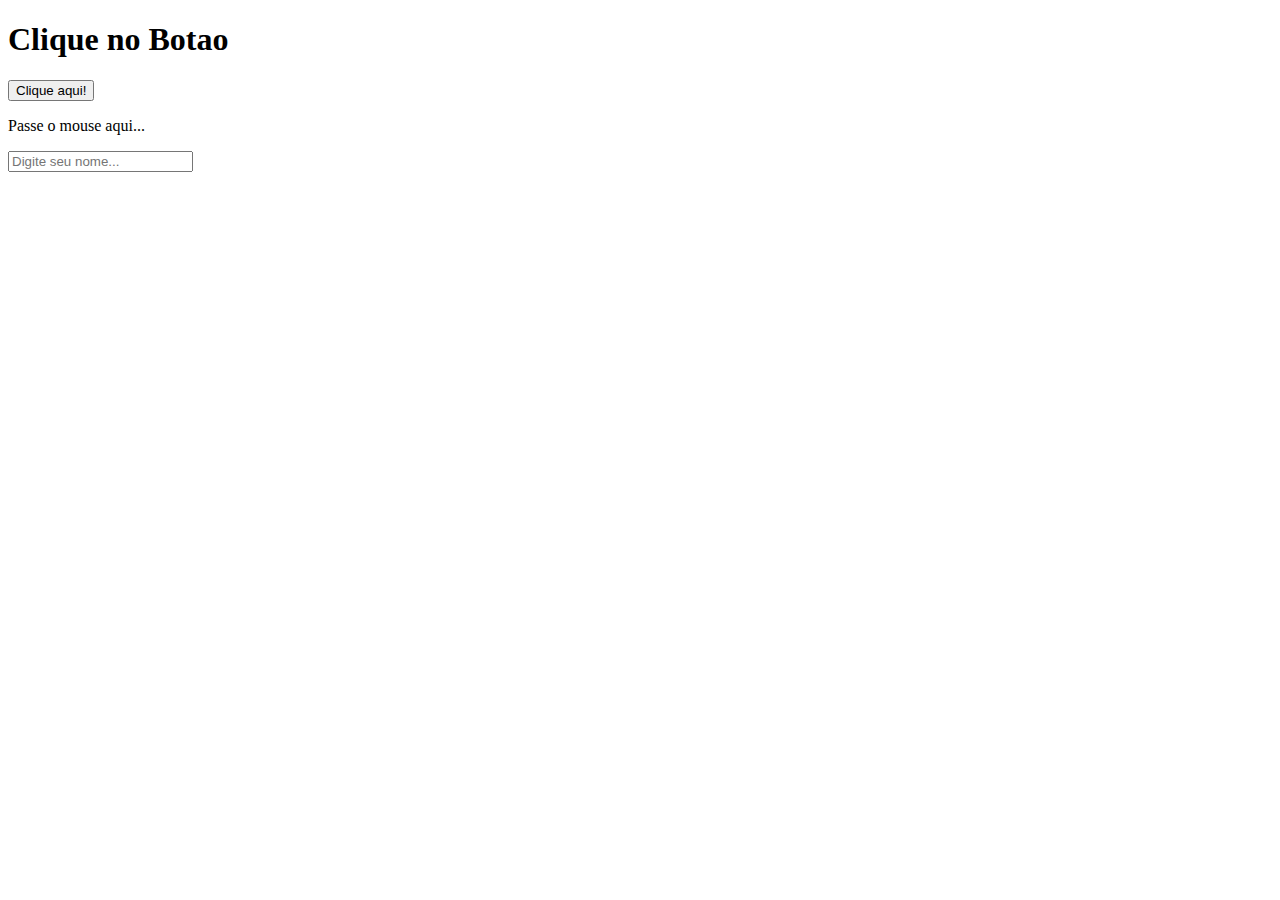
<file: javascript/index.html>
<!DOCTYPE html>
<html lang="pt-br">
<head>
    <meta charset="UTF-8">
    <meta name="viewport" content="width=device-width, initial-scale=1.0">
    <title>Testando o Javascript</title>
</head>
<body>
    <h1 id="titulo">Clique no Botao</h1>
    <button id="botao">Clique aqui!</button>

    <p id="mensagem">Passe o mouse aqui...</p>
    <input id="campo" placeholder="Digite seu nome...">
    <p id="saudacao"></p>

    <script>
        const titulo = document.querySelector("#titulo");
        const botao = document.querySelector("#botao");
        const mensagem = document.querySelector("#mensagem");
        const campo = document.querySelector("#campo");
        const saudacao = document.querySelector("#saudacao");
        
        botao.onclick = function(){
            titulo.innerHTML = "Voce clicou no botao!";
            titulo.style.color = "blue";
            titulo.body.style.backgroundColor = "#e0f7fa";
        }

        mensagem.onmouserover = function(){
            mensagem.innerHTML = "Maravilha!!";
            mensagem.style.color = "green";
        }

        mensagem.onmouseout = function(){
            mensagem.innerHTML ="Passe o mouse aqui...";
            mensagem.style.color = "#d55d63";
        }
        
        campo.oninput = function(){
            saudacao.innerHTML ="Ola, " + campo.value + "!😽";
        }
    </script>
</body>
</html>
</file>
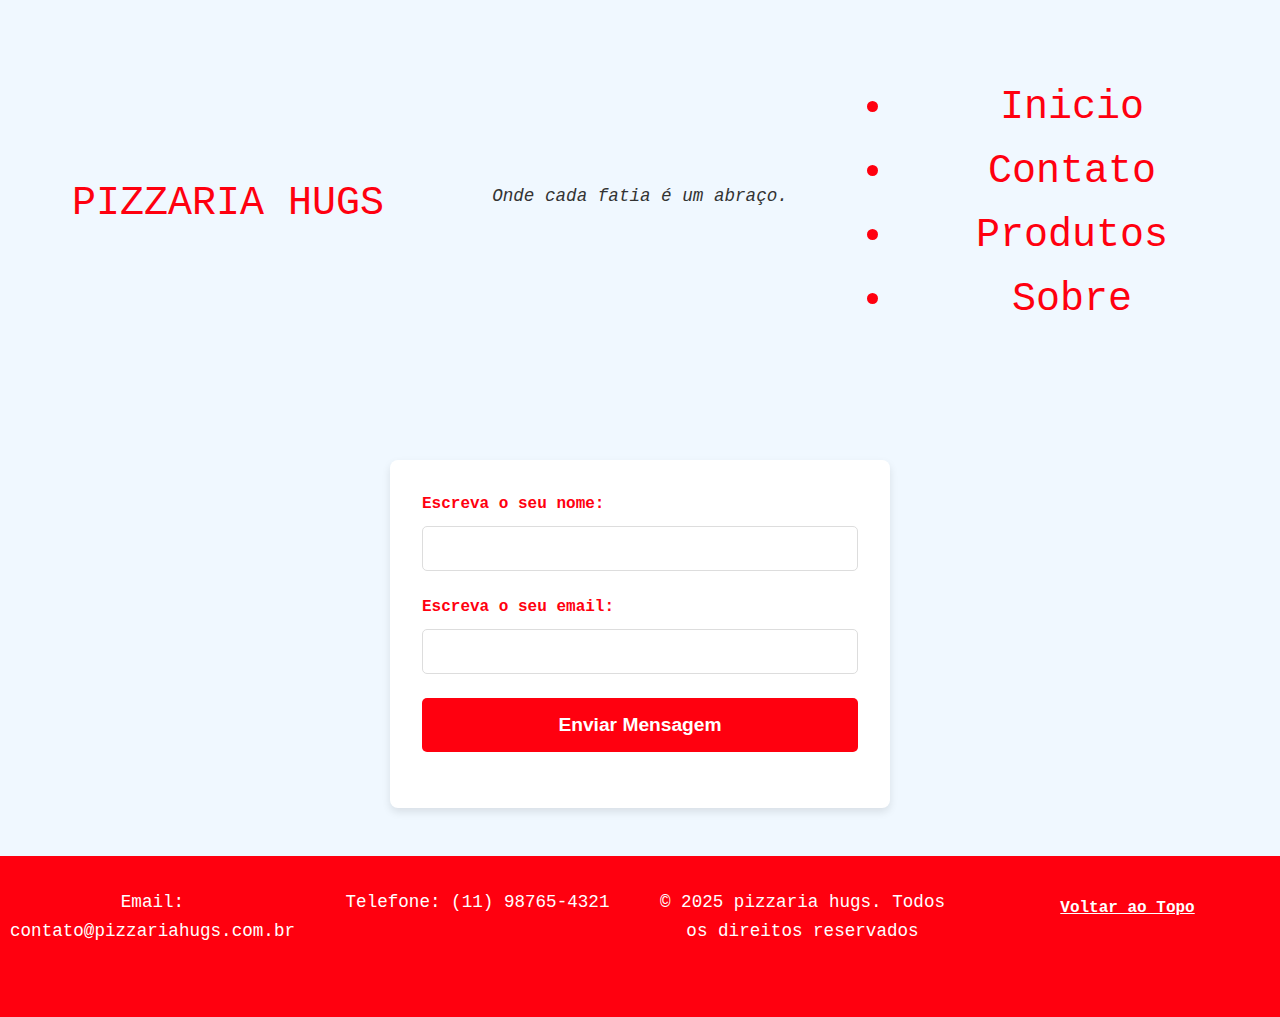
<file: pizza hugs/contatos.html>
<!DOCTYPE html>
<html lang="pt-br">
<head>
    <meta charset="UTF-8">
    <meta name="viewport" content="width=device-width, initial-scale=1.0">
    <title>Contatos - Pizza hugs</title>
    <link rel="stylesheet" href="style.css">
</head>
<body>
    <header>
    <h1>PIZZARIA HUGS</h1>
    <p class="slogan">Onde cada fatia é um abraço.</p>
    <nav class="nav">
        <ul>
            <li><a href="index.html">Inicio</a></li>
            <li><a href="contatos.html">Contato</a></li>
            <li><a href="produtos.html">Produtos</a></li>
            <li><a href="sobre.html">Sobre</a></li>
        </ul>
    </nav>
</header>

<form>
  <div class="campo">
    <label for="name">Escreva o seu nome: </label>
    <input type="text" name="name" id="name" required />
  </div>
  <div class="campo">
    <label for="email">Escreva o seu email: </label>
    <input type="email" name="email" id="email" required />
  </div>
  <div class="campo">
   <button type="submit" class="submit-btn">Enviar Mensagem</button>
  </div>
</form>

<footer>
        <p>Email: contato@pizzariahugs.com.br</p>
        <p>Telefone: (11) 98765-4321</p>
        <p>&copy; 2025 pizzaria hugs. Todos os direitos reservados</p>
        <a href="#top" class="back-to-top">Voltar ao Topo</a>
    </footer>
</body>
</html>
</file>
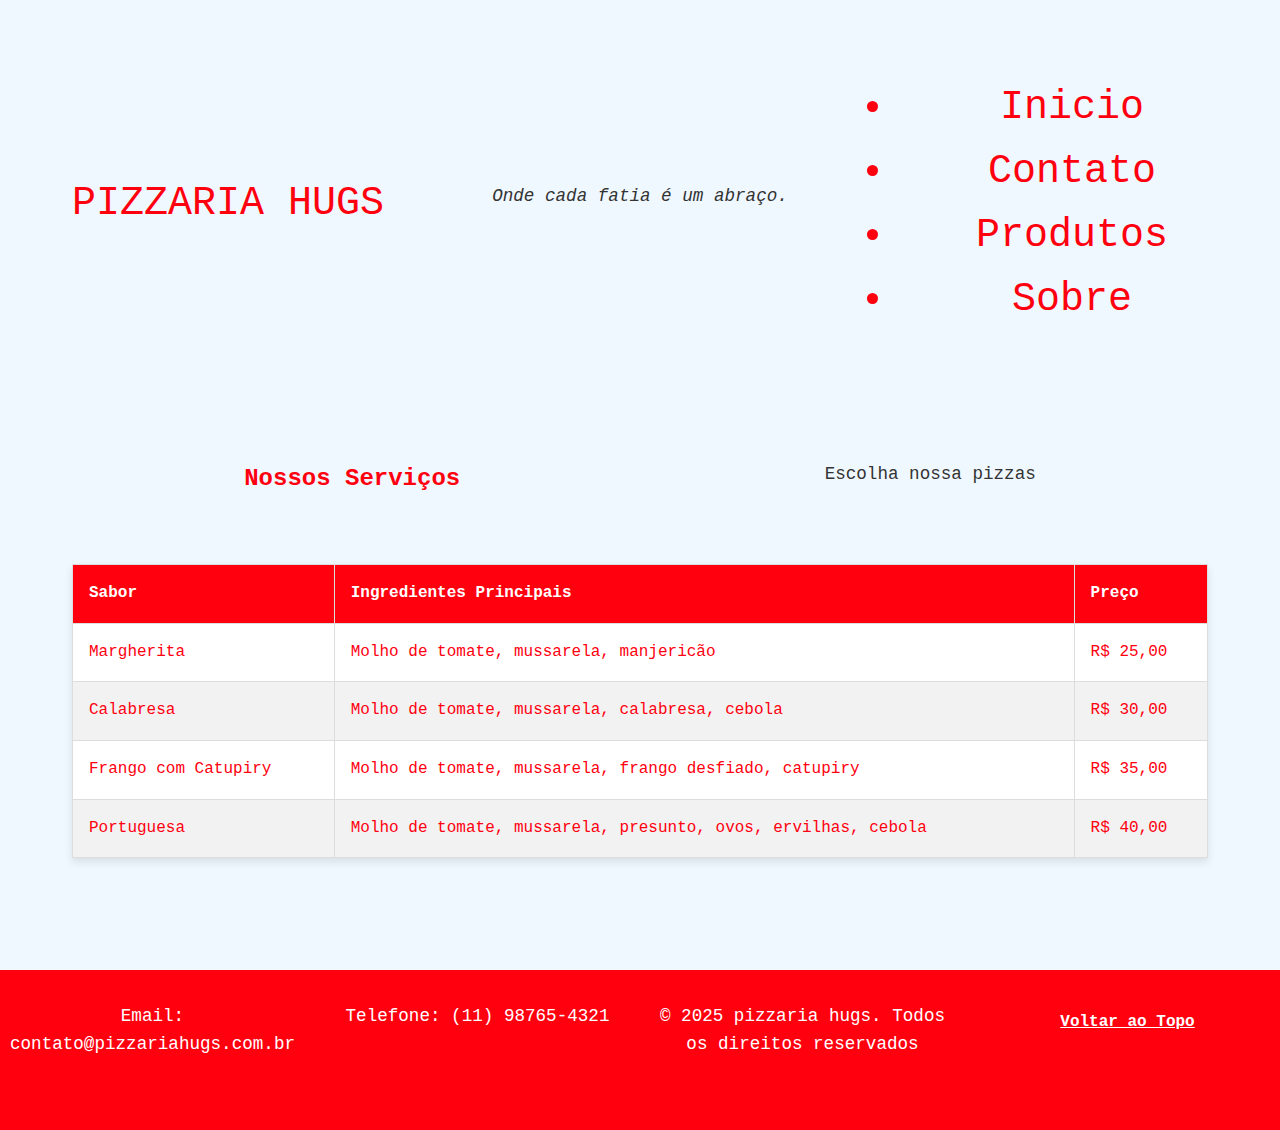
<file: pizza hugs/produtos.html>
<!DOCTYPE html>
<html lang="pt-br">
<head>
    <meta charset="UTF-8">
    <meta name="viewport" content="width=device-width, initial-scale=1.0">
    <title>Produtos - Pizza hugs</title>
    <link rel="stylesheet" href="style.css">
</head>
<body>
    <header>
    <h1>PIZZARIA HUGS</h1>
     <p class="slogan">Onde cada fatia é um abraço.</p>
    <nav class="nav">
        <ul>
            <li><a href="index.html">Inicio</a></li>
            <li><a href="contatos.html">Contato</a></li>
            <li><a href="produtos.html">Produtos</a></li>
            <li><a href="sobre.html">Sobre</a></li>
        </ul>
    </nav>
</header>

<main>
   <h2>Nossos Serviços</h2>
   <p>Escolha nossa pizzas</p>

   <table class="tabela">
    <thead>
        <tr>
            <th>Sabor</th>
            <th>Ingredientes Principais</th>
            <th>Preço</th>
        </tr>
    </thead>
    <tbody>
        <tr>
            <td>Margherita</td>
            <td>Molho de tomate, mussarela, manjericão</td>
            <td>R$ 25,00</td>
        </tr>
        <tr>
            <td>Calabresa</td>
            <td>Molho de tomate, mussarela, calabresa, cebola</td>
            <td>R$ 30,00</td>
        </tr>
        <tr>
            <td>Frango com Catupiry</td>
            <td>Molho de tomate, mussarela, frango desfiado, catupiry</td>
            <td>R$ 35,00</td>
        </tr>
        <tr>
            <td>Portuguesa</td>
            <td>Molho de tomate, mussarela, presunto, ovos, ervilhas, cebola</td>
            <td>R$ 40,00</td>
        </tr>
    </tbody>
   </table>
   </main>

    <footer>
        <p>Email: contato@pizzariahugs.com.br</p>
        <p>Telefone: (11) 98765-4321</p>
        <p>&copy; 2025 pizzaria hugs. Todos os direitos reservados</p>
        <a href="#top" class="back-to-top">Voltar ao Topo</a>
    </footer>
</body>
</html>
</file>
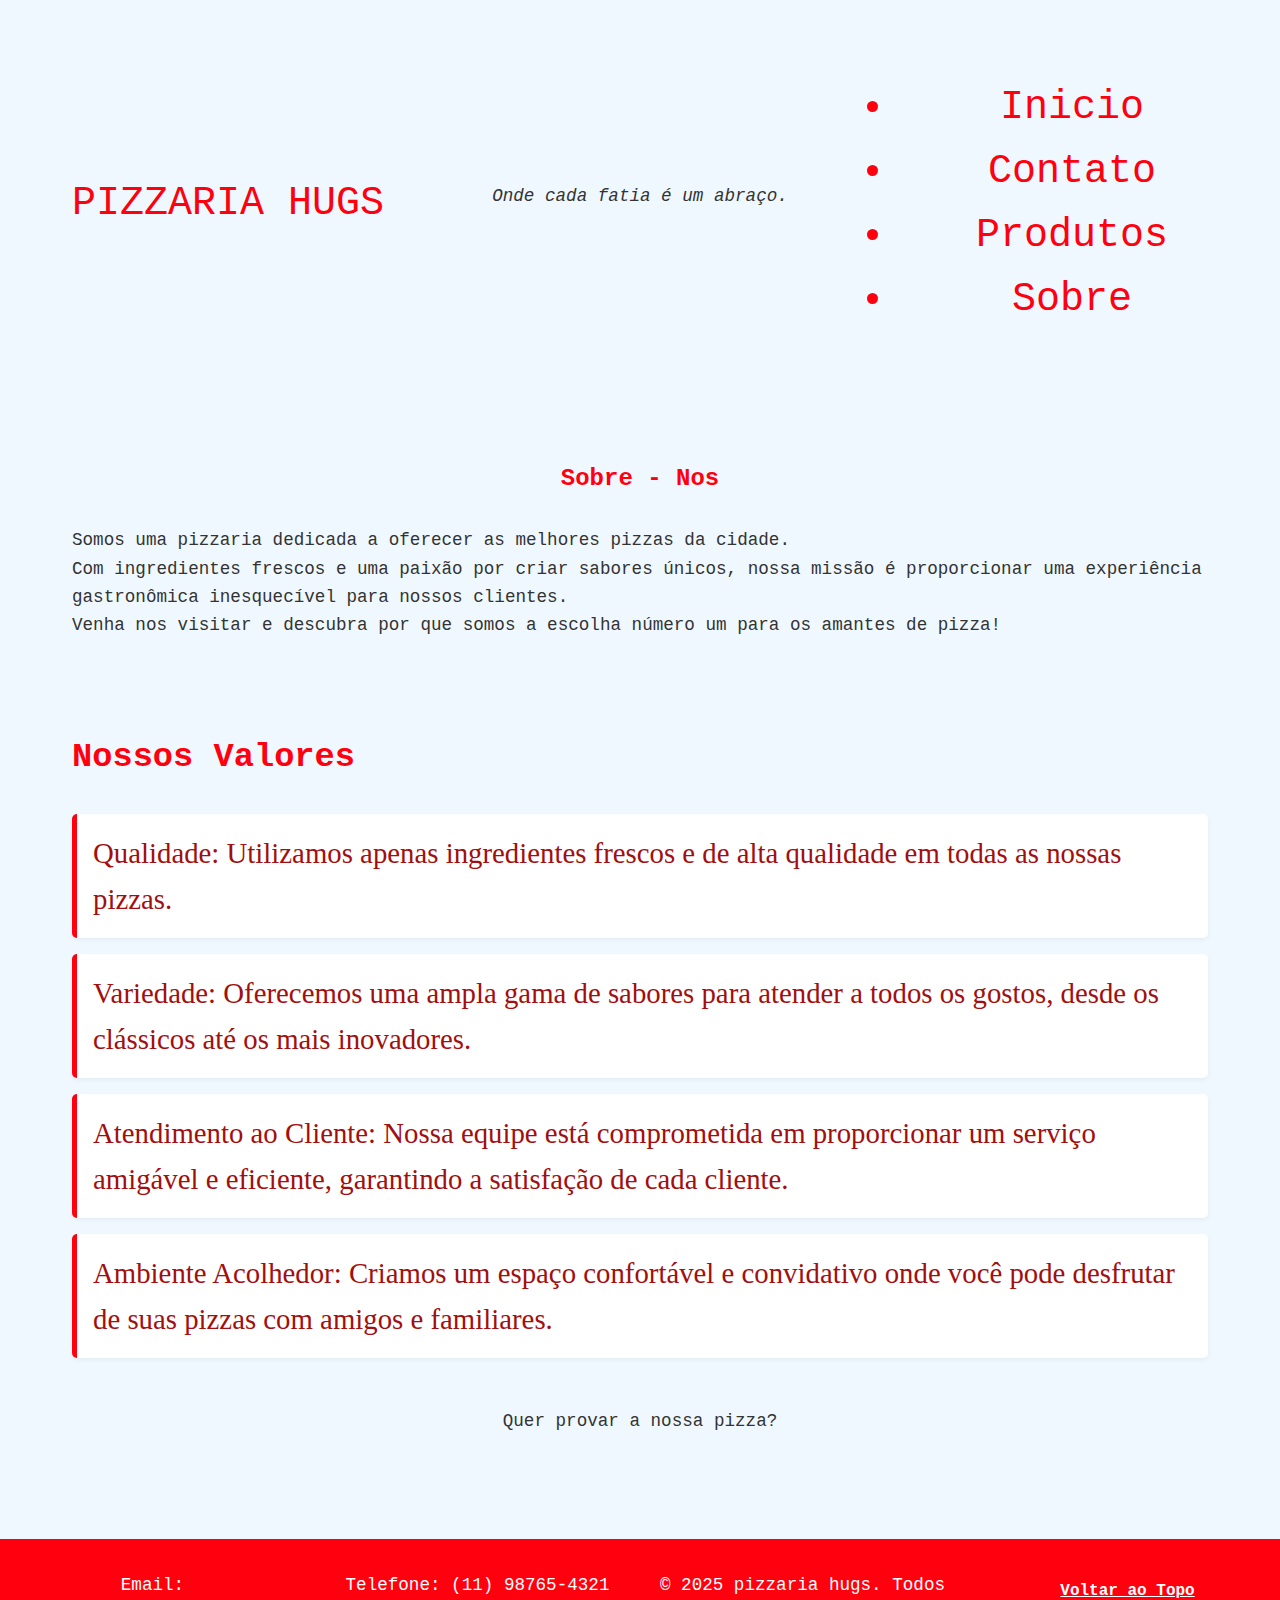
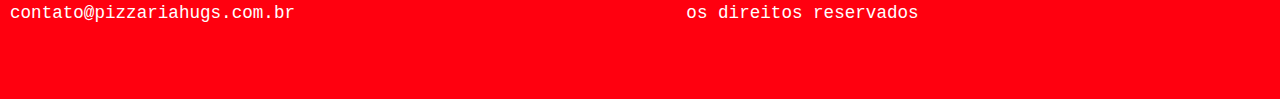
<file: pizza hugs/sobre.html>
<!DOCTYPE html>
<html lang="pt-br">
<head>
    <meta charset="UTF-8">
    <meta name="viewport" content="width=device-width, initial-scale=1.0">
    <title>Produtos - Pizza hugs</title>
    <link rel="stylesheet" href="style.css">
</head>
<body>
    <header>
    <h1>PIZZARIA HUGS</h1>
    <p class="slogan">Onde cada fatia é um abraço.</p>
    <nav class="nav">
        <ul>
            <li><a href="index.html">Inicio</a></li>
            <li><a href="contatos.html">Contato</a></li>
            <li><a href="produtos.html">Produtos</a></li>
            <li><a href="sobre.html">Sobre</a></li>
        </ul>
    </nav>
</header>

<main>
    <h2>Sobre - Nos</h2>
    <section class="institucional">
    <p>Somos uma pizzaria dedicada a oferecer as melhores pizzas da cidade.
        <br>Com ingredientes frescos e uma paixão por criar sabores únicos, nossa missão é proporcionar uma experiência gastronômica inesquecível para nossos clientes.
        <br>Venha nos visitar e descubra por que somos a escolha número um para os amantes de pizza!</p>
    </section>

    <section class="valores">
    <h3>Nossos Valores</h3>
    <ul>
        <li>Qualidade: Utilizamos apenas ingredientes frescos e de alta qualidade em todas as nossas pizzas.</li>
        <li>Variedade: Oferecemos uma ampla gama de sabores para atender a todos os gostos, desde os clássicos até os mais inovadores.</li>
        <li>Atendimento ao Cliente: Nossa equipe está comprometida em proporcionar um serviço amigável e eficiente, garantindo a satisfação de cada cliente.</li>
        <li>Ambiente Acolhedor: Criamos um espaço confortável e convidativo onde você pode desfrutar de suas pizzas com amigos e familiares.</li>
    </ul></section>

    <p class="cta-link">Quer provar a nossa pizza? <a href="produtos.html" class="btn"></a></p>
</main>

<footer>
        <p>Email: contato@pizzariahugs.com.br</p>
        <p>Telefone: (11) 98765-4321</p>
        <p>&copy; 2025 pizzaria hugs. Todos os direitos reservados</p>
        <a href="#top" class="back-to-top">Voltar ao Topo</a>
    </footer>
</body>
</html>
</file>
<file: pizza hugs/style.css>
:root {
    --primary-color: #ff000f;
    --secondary-color: #ffcc00;
    --font-family: 'Courier New', Courier, monospace;
    --font-family-alt: 'Monotype Corsiva', cursive;
}

* {
    box-sizing: border-box;
    scroll-behavior: smooth;
}

body {
    background-color: aliceblue;
    font-family: 'Courier New', Courier, monospace;
    margin: 0;
    padding: 0;
    line-height: 1.6;
    color: #ff000f;
}

h1,
h2,
h3,
h4,
h5,
h6 {
    margin: 0 0 1rem 0;
    margin-bottom: 0.5rem;
    font-family: 'Courier New', Courier, monospace;
    color: #ff000f;
}

a {
    text-decoration: none;
    color: var(--primary-color);
    transition: color 0.3s ease;
}

a:hover {
    color: var(--secondary-color);
}

p {
    margin: 0 0 1.5rem 0;
    color: #333;
    font-size: 1.1rem;
}

header {
    display: grid;
    grid-column: 1 / -1;
    grid-template-columns: repeat(auto-fit, minmax(250px, 1fr));
    grid-template-rows: auto 1fr auto;
    gap: 20px;
    
    color: #ff000f;
    padding: 1rem 2rem;
    justify-content: space-between;
    align-items: center;
    flex-wrap: wrap;
    text-align: center;
    font-size: 40px;
    margin-top: 20px;
}

header h1 {
    font-weight: lighter;
    font-size: 2.5rem;
    margin: 0;
}

.slogan {
    margin-top: 0.5rem;
    font-style: italic;
    font-weight: 300;
}

.menu {
    margin-top: 10px;
}

.menu ul {
    display: flex;
    justify-content: space-between;
    align-items: center;

    list-style: none;
    padding: 0;
    margin: 0;
    gap: 20px;
}

.menu a {
    text-decoration: none;
    color: #ff000f;
    font-weight: 700;
    font-size: 1.2rem;
    transition: color 0.3s ease;
}

.menu a:hover {
    background-color: rgba(255, 255, 255, 0.2);
    color: var(--secondary-color);
}

main {
    display: grid;
    grid-column: 2;
    grid-template-columns: repeat(auto-fit, minmax(250px, 1fr));
    grid-template-rows: auto 1fr auto;
    gap: 20px;

    padding: 2rem;
    max-width: 1200px;
    margin: 0 auto;
    justify-content: space-around;
    flex-wrap: wrap;
}

main {
    display: flex;
    justify-content: space-around;
    flex-wrap: wrap;
}

.destaques img {
    display: grid;
    grid-template-columns: repeat(auto-fit, minmax(150px, 1fr));
    gap: 10px;

    width: 100%;
    max-width: 600px;
    height: auto;
    border-radius: 10px;
    box-shadow: 0 4px 8px rgba(0, 0, 0, 0.1);
    transition: transform 0.3s ease;
}

.destaques img:hover {
    transform: scale(1.05);
}

.destaques,
.valores {
    font-family: 'Monotype Corsiva', cursive;
    color: #a30e0e;
    font-size: 1.8rem;
    margin-top: 3rem;
}

.destaques ul,
.valores ul {
    list-style: none;
    padding: 0;
}

.destaques li,
.valores li {
    background-color: white;
    padding: 1rem;
    margin-bottom: 1rem;
    border-left: 5px solid var(--primary-color);
    border-radius: 5px;
    box-shadow: 0 2px 4px rgba(0, 0, 0, 0.05);
}

.btn button {
    display: flex;
    justify-content: center;
    align-items: center;
    height: 20px;

    background-color: var(--secondary-color);
    color: var(--primary-color);
    border: none;
    padding: 1rem 2rem;
    font-size: 1.1rem;
    font-weight: 700;
    border-radius: 50px;
    cursor: pointer;
    transition: background-color 0.3s ease, transform 0.3s ease;
}

form {
    background-color: white;
    padding: 2rem;
    border-radius: 8px;
    box-shadow: 0 4px 8px rgba(0, 0, 0, 0.1);
    max-width: 500px;
    margin: 2rem auto;
    text-align: left;
}

.campo {
    margin-bottom: 1.5rem;
}

label {
    display: block;
    margin-bottom: 0.5rem;
    font-weight: 700;
}

input[type="text"],
input[type="email"],
textarea {
    width: 100%;
    padding: 0.8rem;
    border: 1px solid #ddd;
    border-radius: 5px;
    font-family: 'Roboto', sans-serif;
    font-size: 1rem;
    transition: border-color 0.3s ease, box-shadow 0.3s ease;
}

input:focus,
textarea:focus {
    border-color: var(--primary-color);
    outline: none;
    box-shadow: 0 0 5px rgba(163, 14, 14, 0.5);
}

.submit-btn {
    width: 100%;
    background-color: var(--primary-color);
    color: white;
    border: none;
    padding: 1rem;
    font-size: 1.2rem;
    font-weight: 700;
    border-radius: 5px;
    cursor: pointer;
    transition: background-color 0.3s ease;
}

.submit-btn:hover {
    background-color: #7a0b0b;
}

.tabela {
    width: 100%;
    border-collapse: collapse;
    margin: 2rem 0;
    background-color: white;
    box-shadow: 0 4px 8px rgba(0, 0, 0, 0.1);
}

.tabela caption {
    caption-side: top;
    font-family: 'Montserrat', sans-serif;
    font-size: 1.5rem;
    font-weight: 700;
    color: var(--primary-color);
    margin-bottom: 1rem;
}

.tabela th,
.tabela td {
    border: 1px solid #ddd;
    padding: 1rem;
    text-align: left;
}

.tabela th {
    background-color: var(--primary-color);
    color: white;
    font-weight: 700;
}

.tabela tr:nth-child(even) {
    background-color: #f2f2f2;
}

.tabela tr:hover {
    background-color: #ddd;
}

footer {
    display: grid;
    grid-column: 1 / -1;
    grid-template-columns: repeat(auto-fit, minmax(250px, 1fr));
    grid-template-rows: auto 1fr auto;
    gap: 20px;
    background-color: var(--primary-color);
    text-align: center;
    padding: 1.5rem 0;
    margin-top: 3rem;
}

footer p {
    margin: 0.5rem 0;
    color: white;
}

.back-to-top,
.back-to-home {
    color: white;
    font-weight: 700;
    text-decoration: underline;
    display: block;
    margin-top: 1rem;
}

@media (max-width: 768px) {
    header {
        flex-direction: column;
        text-align: center;
        padding: 1rem;
    }

    header h1 {
        font-size: 2rem;
    }

    .nav ul {
        flex-direction: column;
        gap: 10px;
    }

    .nav a {
        font-size: 1rem;
    }

    main h2 {
        font-size: 1.5rem;

        .btn button {
            padding: 0.5rem 1rem;
            font-size: 1rem;
        }
    }
}
</file>
